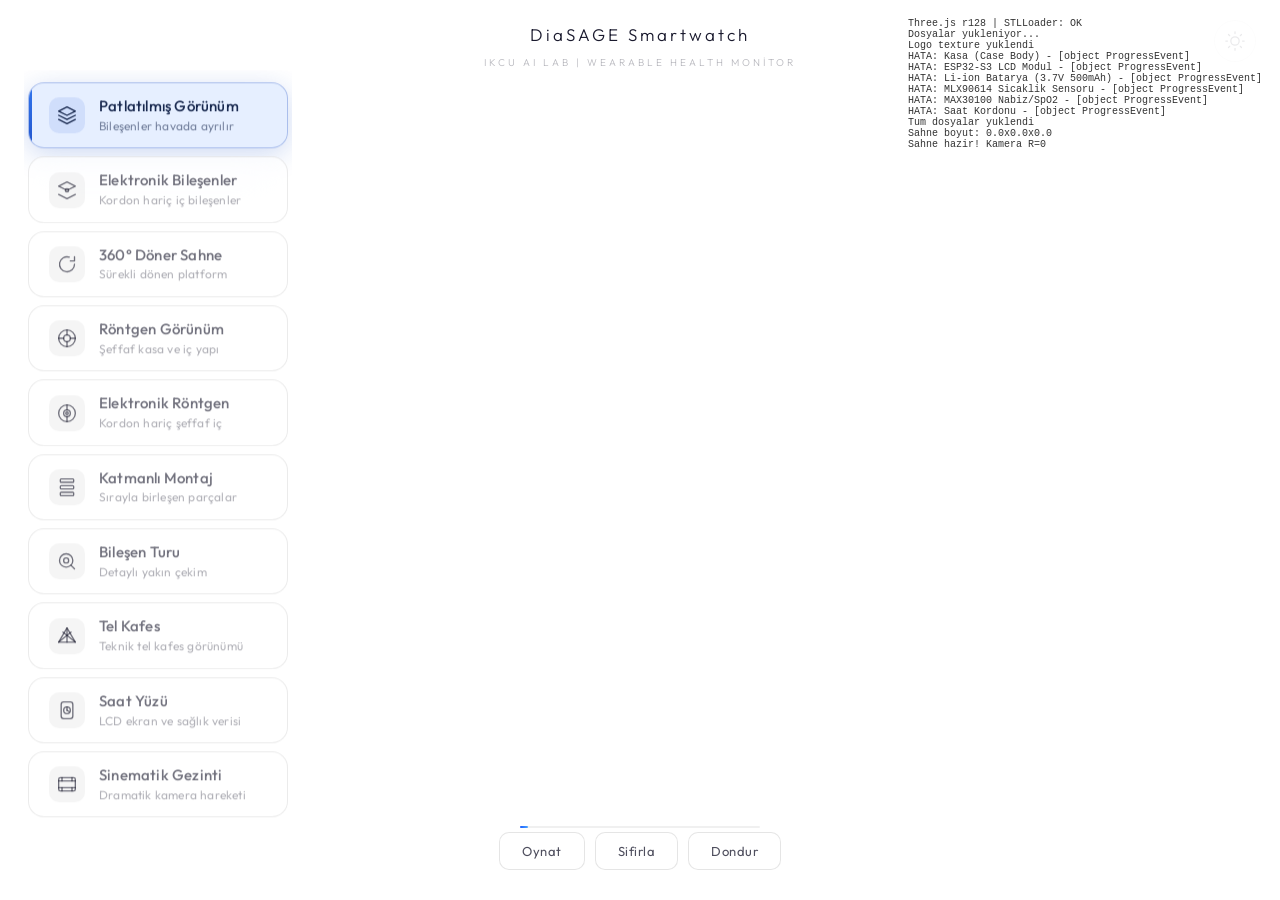
<file: smartwatch_exploded_animation.html>
<!DOCTYPE html>
<html lang="tr">
<head>
    <meta charset="UTF-8" />
    <title>DiaSAGE Smartwatch - Interactive Showcase</title>
    <link rel="preconnect" href="https://fonts.googleapis.com" />
    <link href="https://fonts.googleapis.com/css2?family=Outfit:wght@200;300;400;500;600&display=swap" rel="stylesheet" />
    <link rel="stylesheet" href="./styles/exploded.css" />
</head>
<body>
    <div id="loading">
        <div style="font-size:24px; font-weight:300; letter-spacing:4px;">DiaSAGE</div>
        <div style="font-size:11px; font-weight:300; letter-spacing:6px; color:rgba(255,255,255,0.3); margin-top:6px;">SMARTWATCH</div>
        <div style="font-size:9px; font-weight:300; letter-spacing:2px; color:rgba(255,255,255,0.15); margin-top:16px;">IKCU AI Lab | Wearable Health Monitor</div>
        <div id="loading-bar"><div id="loading-fill"></div></div>
        <div id="loading-text">Yukleniyor...</div>
    </div>
    <div id="info">DiaSAGE Smartwatch</div>
    <div id="label-container"></div>
    <div id="progress-bar"><div id="progress-fill"></div></div>
    <div id="debug"></div>

    <!-- Sidebar -->
    <div id="sidebar">
        <div class="mode-btn active" onclick="switchMode('exploded')" id="mode-exploded">
            <div class="mode-icon"><svg viewBox="0 0 24 24"><path d="M12 2L2 7l10 5 10-5-10-5z"/><path d="M2 17l10 5 10-5"/><path d="M2 12l10 5 10-5"/></svg></div>
            <div class="mode-label"><div class="mode-name">Patlatılmış Görünüm</div><div class="mode-desc">Bileşenler havada ayrılır</div></div>
        </div>
        <div class="mode-btn" onclick="switchMode('electronics')" id="mode-electronics">
            <div class="mode-icon"><svg viewBox="0 0 24 24"><path d="M12 2L2 7l10 5 10-5-10-5z"/><path d="M2 17l10 5 10-5"/><circle cx="12" cy="12" r="2"/></svg></div>
            <div class="mode-label"><div class="mode-name">Elektronik Bileşenler</div><div class="mode-desc">Kordon hariç iç bileşenler</div></div>
        </div>
        <div class="mode-btn" onclick="switchMode('turntable')" id="mode-turntable">
            <div class="mode-icon"><svg viewBox="0 0 24 24"><path d="M21 12a9 9 0 11-6.22-8.56"/><path d="M21 3v5h-5"/></svg></div>
            <div class="mode-label"><div class="mode-name">360° Döner Sahne</div><div class="mode-desc">Sürekli dönen platform</div></div>
        </div>
        <div class="mode-btn" onclick="switchMode('xray')" id="mode-xray">
            <div class="mode-icon"><svg viewBox="0 0 24 24"><circle cx="12" cy="12" r="10"/><circle cx="12" cy="12" r="4"/><line x1="12" y1="2" x2="12" y2="8"/><line x1="12" y1="16" x2="12" y2="22"/><line x1="2" y1="12" x2="8" y2="12"/><line x1="16" y1="12" x2="22" y2="12"/></svg></div>
            <div class="mode-label"><div class="mode-name">Röntgen Görünüm</div><div class="mode-desc">Şeffaf kasa ve iç yapı</div></div>
        </div>
        <div class="mode-btn" onclick="switchMode('xray-electronics')" id="mode-xray-electronics">
            <div class="mode-icon"><svg viewBox="0 0 24 24"><circle cx="12" cy="12" r="10"/><circle cx="12" cy="12" r="4"/><line x1="12" y1="2" x2="12" y2="8"/><line x1="12" y1="16" x2="12" y2="22"/><circle cx="12" cy="12" r="1.5"/></svg></div>
            <div class="mode-label"><div class="mode-name">Elektronik Röntgen</div><div class="mode-desc">Kordon hariç şeffaf iç</div></div>
        </div>
        <div class="mode-btn" onclick="switchMode('layered')" id="mode-layered">
            <div class="mode-icon"><svg viewBox="0 0 24 24"><rect x="4" y="2" width="16" height="4" rx="1"/><rect x="4" y="10" width="16" height="4" rx="1"/><rect x="4" y="18" width="16" height="4" rx="1"/></svg></div>
            <div class="mode-label"><div class="mode-name">Katmanlı Montaj</div><div class="mode-desc">Sırayla birleşen parçalar</div></div>
        </div>
        <div class="mode-btn" onclick="switchMode('focus')" id="mode-focus">
            <div class="mode-icon"><svg viewBox="0 0 24 24"><circle cx="11" cy="11" r="8"/><line x1="21" y1="21" x2="16.65" y2="16.65"/><circle cx="11" cy="11" r="3"/></svg></div>
            <div class="mode-label"><div class="mode-name">Bileşen Turu</div><div class="mode-desc">Detaylı yakın çekim</div></div>
        </div>
        <div class="mode-btn" onclick="switchMode('wireframe')" id="mode-wireframe">
            <div class="mode-icon"><svg viewBox="0 0 24 24"><path d="M12 2L2 19h20L12 2z"/><line x1="12" y1="2" x2="12" y2="19"/><line x1="2" y1="19" x2="17" y2="7"/><line x1="22" y1="19" x2="7" y2="7"/></svg></div>
            <div class="mode-label"><div class="mode-name">Tel Kafes</div><div class="mode-desc">Teknik tel kafes görünümü</div></div>
        </div>
        <div class="mode-btn" onclick="switchMode('watchface')" id="mode-watchface">
            <div class="mode-icon"><svg viewBox="0 0 24 24"><rect x="5" y="2" width="14" height="20" rx="3"/><circle cx="12" cy="12" r="4"/><line x1="12" y1="8" x2="12" y2="12"/><line x1="12" y1="12" x2="14.5" y2="13.5"/></svg></div>
            <div class="mode-label"><div class="mode-name">Saat Yüzü</div><div class="mode-desc">LCD ekran ve sağlık verisi</div></div>
        </div>
        <div class="mode-btn" onclick="switchMode('cinematic')" id="mode-cinematic">
            <div class="mode-icon"><svg viewBox="0 0 24 24"><rect x="2" y="4" width="20" height="16" rx="2"/><line x1="2" y1="8" x2="22" y2="8"/><line x1="2" y1="16" x2="22" y2="16"/><line x1="6" y1="4" x2="6" y2="8"/><line x1="18" y1="4" x2="18" y2="8"/><line x1="6" y1="16" x2="6" y2="20"/><line x1="18" y1="16" x2="18" y2="20"/></svg></div>
            <div class="mode-label"><div class="mode-name">Sinematik Gezinti</div><div class="mode-desc">Dramatik kamera hareketi</div></div>
        </div>
    </div>

    <!-- Component Info Card -->
    <div id="comp-info">
        <div id="comp-info-name"></div>
        <div id="comp-info-desc"></div>
        <div id="comp-info-specs"></div>
        <div id="comp-info-counter"></div>
    </div>

    <!-- Watch Face Overlay -->
    <div id="watch-face">
        <div class="wf-slides">
            <!-- Slide 0: Logo + Clock -->
            <div class="wf-slide wf-slide-logo active" data-slide="0">
                <img src="assets/images/resmi logo.png" alt="IKCU AI Lab">
                <div class="wf-time" id="wf-time">14:28</div>
                <div class="wf-date" id="wf-date">14 SUBAT 2026</div>
            </div>
            <!-- Slide 1: Heart Rate + ECG -->
            <div class="wf-slide heart" data-slide="1">
                <div class="wf-slide-icon"><svg viewBox="0 0 24 24"><path d="M12 21.35l-1.45-1.32C5.4 15.36 2 12.28 2 8.5 2 5.42 4.42 3 7.5 3c1.74 0 3.41.81 4.5 2.09C13.09 3.81 14.76 3 16.5 3 19.58 3 22 5.42 22 8.5c0 3.78-3.4 6.86-8.55 11.54L12 21.35z"/></svg></div>
                <div class="wf-slide-val" id="wf-bpm">74</div>
                <div class="wf-slide-unit">BPM</div>
                <svg class="wf-ecg" viewBox="0 0 280 32" preserveAspectRatio="none">
                    <polyline class="wf-ecg-line" id="wf-ecg-path" points=""/>
                </svg>
                <div class="wf-slide-label">Nabız</div>
            </div>
            <!-- Slide 2: Blood Pressure -->
            <div class="wf-slide bp" data-slide="2">
                <div class="wf-slide-icon"><svg viewBox="0 0 24 24"><path d="M12 2C12 2 4 10 4 14a8 8 0 0016 0c0-4-8-12-8-12z"/><line x1="12" y1="11" x2="12" y2="17"/><line x1="9" y1="14" x2="15" y2="14"/></svg></div>
                <div class="wf-slide-val" id="wf-bp">120/78</div>
                <div class="wf-slide-unit">mmHg</div>
                <div class="wf-slide-sub"><span id="wf-sys">SYS 120</span> &nbsp; <span id="wf-dia">DIA 78</span></div>
                <div class="wf-slide-label">Tansiyon</div>
            </div>
            <!-- Slide 3: Steps -->
            <div class="wf-slide steps" data-slide="3">
                <div class="wf-slide-icon"><svg viewBox="0 0 24 24"><path d="M13.5 5.5c1.1 0 2-.9 2-2s-.9-2-2-2-2 .9-2 2 .9 2 2 2zm-3.6 5l-1 5.5 4.1-1-.2 3.5 2.2.1.5-6.5-3.3.7.8-4.3-2.5-2.5L8 8l-3 3 1.5 1.5L8 11l1.9-.5z"/></svg></div>
                <div class="wf-slide-val" id="wf-steps">4,827</div>
                <div class="wf-slide-unit">adım</div>
                <div class="wf-slide-label">Adım Sayısı</div>
            </div>
            <!-- Slide 4: Temperature -->
            <div class="wf-slide temp" data-slide="4">
                <div class="wf-slide-icon"><svg viewBox="0 0 24 24"><path d="M14 14.76V3.5a2.5 2.5 0 00-5 0v11.26a4.5 4.5 0 105 0z"/></svg></div>
                <div class="wf-slide-val" id="wf-temp">36.5</div>
                <div class="wf-slide-unit">&deg;C</div>
                <div class="wf-slide-label">Vücut Sıcaklığı</div>
            </div>
        </div>
        <div class="wf-dots">
            <div class="wf-dot active" data-dot="0"></div>
            <div class="wf-dot" data-dot="1"></div>
            <div class="wf-dot" data-dot="2"></div>
            <div class="wf-dot" data-dot="3"></div>
            <div class="wf-dot" data-dot="4"></div>
        </div>
    </div>

    <!-- Theme Toggle -->
    <button id="theme-toggle" onclick="toggleTheme()" title="Acik/Koyu Tema">
        <svg id="theme-icon-sun" viewBox="0 0 24 24" style="display:none"><circle cx="12" cy="12" r="5"/><line x1="12" y1="1" x2="12" y2="3"/><line x1="12" y1="21" x2="12" y2="23"/><line x1="4.22" y1="4.22" x2="5.64" y2="5.64"/><line x1="18.36" y1="18.36" x2="19.78" y2="19.78"/><line x1="1" y1="12" x2="3" y2="12"/><line x1="21" y1="12" x2="23" y2="12"/><line x1="4.22" y1="19.78" x2="5.64" y2="18.36"/><line x1="18.36" y1="5.64" x2="19.78" y2="4.22"/></svg>
        <svg id="theme-icon-moon" viewBox="0 0 24 24"><path d="M21 12.79A9 9 0 1111.21 3 7 7 0 0021 12.79z"/></svg>
    </button>

    <!-- Lab Badge -->
    <div id="lab-badge">IKCU AI Lab | Wearable Health Monitor</div>

    <div id="controls">
        <button class="btn" onclick="playCurrentMode()">Oynat</button>
        <button class="btn" onclick="resetCurrentMode()">Sifirla</button>
        <button class="btn" onclick="toggleAutoRotate()">Dondur</button>
    </div>

    <script src="./assets/vendor/three.min.js"></script>
    <script src="./assets/vendor/STLLoader.js"></script>
    <script>
    var debugEl = document.getElementById('debug');
    function dbg(msg) { console.log(msg); debugEl.textContent += msg + '\n'; debugEl.scrollTop = debugEl.scrollHeight; }
    dbg('Three.js r' + THREE.REVISION + ' | STLLoader: ' + (THREE.STLLoader ? 'OK' : 'YOK'));

    // ==================== SCENE ====================
    var scene = new THREE.Scene();
    scene.background = new THREE.Color(0x08080c);
    var camera = new THREE.PerspectiveCamera(38, innerWidth / innerHeight, 0.1, 50000);
    camera.position.set(80, 60, 120);
    var renderer = new THREE.WebGLRenderer({ antialias: true });
    renderer.setSize(innerWidth, innerHeight);
    renderer.setPixelRatio(Math.min(devicePixelRatio, 2));
    renderer.shadowMap.enabled = true;
    renderer.shadowMap.type = THREE.PCFSoftShadowMap;
    renderer.toneMapping = THREE.ACESFilmicToneMapping;
    renderer.toneMappingExposure = 1.3;
    document.body.appendChild(renderer.domElement);

    // ==================== ENVIRONMENT MAP ====================
    var cubeRT = new THREE.WebGLCubeRenderTarget(256);
    var cubeCamera = new THREE.CubeCamera(1, 1000, cubeRT);
    (function() {
        var envScene = new THREE.Scene();
        var envGeo = new THREE.SphereGeometry(200, 32, 32);
        var envMat = new THREE.ShaderMaterial({
            side: THREE.BackSide, uniforms: {},
            vertexShader: 'varying vec3 vPos; void main(){ vPos=position; gl_Position=projectionMatrix*modelViewMatrix*vec4(position,1.0); }',
            fragmentShader: 'varying vec3 vPos; void main(){ float h=normalize(vPos).y*0.5+0.5; vec3 top=vec3(0.4,0.5,0.7); vec3 bot=vec3(0.05,0.05,0.08); vec3 mid=vec3(0.15,0.15,0.2); vec3 c=mix(bot,mid,smoothstep(0.0,0.3,h)); c=mix(c,top,smoothstep(0.3,0.8,h)); gl_FragColor=vec4(c,1.0); }'
        });
        envScene.add(new THREE.Mesh(envGeo, envMat));
        var spotGeo = new THREE.SphereGeometry(8, 8, 8);
        var spotMat = new THREE.MeshBasicMaterial({ color: 0xffffff });
        var s1 = new THREE.Mesh(spotGeo, spotMat); s1.position.set(80, 120, 60); envScene.add(s1);
        var s2 = new THREE.Mesh(spotGeo, spotMat); s2.position.set(-60, 80, -40); envScene.add(s2);
        cubeCamera.position.set(0, 0, 0);
        cubeCamera.update(renderer, envScene);
    })();
    scene.environment = cubeRT.texture;

    // ==================== LIGHTING ====================
    scene.add(new THREE.AmbientLight(0x556688, 0.7));
    var keyLight = new THREE.DirectionalLight(0xffffff, 1.2);
    keyLight.position.set(60, 100, 80); keyLight.castShadow = true;
    keyLight.shadow.mapSize.set(2048, 2048); scene.add(keyLight);
    var fillLight = new THREE.DirectionalLight(0x4488ff, 0.45);
    fillLight.position.set(-60, 40, -40); scene.add(fillLight);
    var rimLight = new THREE.DirectionalLight(0xff8855, 0.3);
    rimLight.position.set(0, -20, -80); scene.add(rimLight);
    var matEdge = new THREE.LineBasicMaterial({ color: 0x8899aa, transparent: true, opacity: 0.5 });

    // ==================== GROUND ====================
    var ground = new THREE.Mesh(
        new THREE.PlaneGeometry(2000, 2000),
        new THREE.MeshStandardMaterial({ color: 0x0c0c10, roughness: 0.9, metalness: 0.1 })
    );
    ground.rotation.x = -Math.PI / 2; ground.position.y = -80;
    ground.receiveShadow = true; scene.add(ground);

    // ==================== MATERIALS ====================
    var matCase = new THREE.MeshStandardMaterial({ color: 0x5a9ec8, roughness: 0.3, metalness: 0.4 });
    var matESP = new THREE.MeshStandardMaterial({ color: 0x0a1a45, roughness: 0.35, metalness: 0.3 });
    var matScreen = new THREE.MeshStandardMaterial({ color: 0x050505, roughness: 0.05, metalness: 0.15 });
    var matBattery = new THREE.MeshStandardMaterial({ color: 0x3a4a5a, roughness: 0.35, metalness: 0.55 });
    var matSensorMLX = new THREE.MeshStandardMaterial({ color: 0x0a1a45, roughness: 0.3, metalness: 0.6 });
    var matSensorMAX = new THREE.MeshStandardMaterial({ color: 0x1a8a2a, roughness: 0.35, metalness: 0.4 });
    var matBand = new THREE.MeshStandardMaterial({ color: 0x1a4a8a, roughness: 0.5, metalness: 0.05 });
    var allMats = [matCase, matESP, matBattery, matSensorMLX, matSensorMAX, matBand, matScreen];

    // ==================== LOGO PLANE FOR SCREEN ====================
    var logoPlane = null;
    (function() {
        var img = new Image();
        img.onload = function() {
            // Draw logo on black background canvas with boosted colors
            var cvs = document.createElement('canvas');
            cvs.width = 512;
            cvs.height = 640; // match screen aspect 32:40
            var ctx = cvs.getContext('2d');
            ctx.fillStyle = '#000000';
            ctx.fillRect(0, 0, 512, 640);
            // Boost for vivid LCD look
            ctx.filter = 'brightness(1.45) saturate(1.5)';
            // Center logo preserving aspect ratio
            var logoAR = img.width / img.height;
            var drawW = 440, drawH = drawW / logoAR;
            var dx = (512 - drawW) / 2, dy = (640 - drawH) / 2;
            ctx.drawImage(img, dx, dy, drawW, drawH);
            ctx.filter = 'none';

            var tex = new THREE.CanvasTexture(cvs);
            tex.encoding = THREE.sRGBEncoding;

            // Rounded rect shape matching screen: sw=32, sh=40, sr=5
            var sw = 32, sh = 40, sr = 5;
            var logoShape = new THREE.Shape();
            logoShape.moveTo(-sw/2 + sr, -sh/2);
            logoShape.lineTo(sw/2 - sr, -sh/2);
            logoShape.quadraticCurveTo(sw/2, -sh/2, sw/2, -sh/2 + sr);
            logoShape.lineTo(sw/2, sh/2 - sr);
            logoShape.quadraticCurveTo(sw/2, sh/2, sw/2 - sr, sh/2);
            logoShape.lineTo(-sw/2 + sr, sh/2);
            logoShape.quadraticCurveTo(-sw/2, sh/2, -sw/2, sh/2 - sr);
            logoShape.lineTo(-sw/2, -sh/2 + sr);
            logoShape.quadraticCurveTo(-sw/2, -sh/2, -sw/2 + sr, -sh/2);
            var logoGeo = new THREE.ShapeGeometry(logoShape);
            // Fix UVs: remap from shape coords to 0-1
            var uvAttr = logoGeo.attributes.uv;
            for (var i = 0; i < uvAttr.count; i++) {
                uvAttr.setX(i, (uvAttr.getX(i) + sw/2) / sw);
                uvAttr.setY(i, (uvAttr.getY(i) + sh/2) / sh);
            }
            uvAttr.needsUpdate = true;

            var logoMat = new THREE.MeshBasicMaterial({
                map: tex,
                toneMapped: false
            });
            logoPlane = new THREE.Mesh(logoGeo, logoMat);
            logoPlane.position.set(0, 0, 5.6);
            logoPlane.visible = false;
            if (components[1]) {
                components[1].mesh.add(logoPlane);
            }
            dbg('Logo texture yuklendi');
        };
        img.src = 'assets/images/resmi logo.png';
    })();

    // ==================== COMPONENT INFO ====================
    var componentInfo = [
        { name: 'Kasa (Case Body)', desc: 'IKCU AI Lab tarafindan tasarlanan ozel 3D baski kasa. Tum sensör ve elektronik bilesenleri barindiran ergonomik tasarim.', specs: '40.9 x 57.7 x 18.3 mm | PLA/Resin' },
        { name: 'ESP32-S3 LCD Modul', desc: '1.69" kapasitif dokunmatik LCD ekran. Kalp atisi, SpO2, sicaklik ve adim sayisi verilerini anlik olarak goruntüler. WiFi/BLE ile mobil uygulama baglantisi.', specs: '33.1 x 41.1 x 10.7 mm | 240x280 px' },
        { name: 'Li-ion Batarya', desc: '3.7V 500mAh sarj edilebilir pil. Surekli sensor okumasi ile ~2 gun pil omru. Type-C hizli sarj destegi.', specs: '24.4 x 6.1 x 35.8 mm | 3.7V 500mAh' },
        { name: 'MLX90614 Sicaklik Sensoru', desc: 'Temassiz kizilotesi sicaklik sensoru. Bilek damarindan anlik vucut sicakligi olcumu, diyabet takibinde kritik parametre.', specs: '13 x 17 x 7.5 mm | I2C | +/-0.5C' },
        { name: 'MAX30100 Nabiz/SpO2', desc: 'Fotopletismografi tabanli nabiz ve kan oksijen doygunlugu sensoru. Kalp ritmi analizi ve SpO2 takibi saglar.', specs: '14 x 18 x 4.5 mm | I2C | PPG' },
        { name: 'Silikon Kordon', desc: 'Medikal sinif hipoalerjenik silikon kordon. Uzun sureli kullanim icin tasarlanmis, su gecirmez.', specs: 'Bilek cevresi: 150-220 mm' }
    ];

    // ==================== WATCH GROUP ====================
    var watchGroup = new THREE.Group();
    scene.add(watchGroup);
    var components = [];
    var loadedCount = 0;
    var totalFiles = 6;

    // STL assets are served from the dedicated `assets` branch via
    // raw.githubusercontent.com (permissive CORS). The GitHub Releases URL
    // was abandoned because release-assets.githubusercontent.com does not
    // return CORS headers, blocking browser XHR / STLLoader fetches.
    var RELEASE_BASE = 'https://raw.githubusercontent.com/gozdehavinfidan/DiaSage-web/assets/';

    var stlFiles = [
        { path: RELEASE_BASE + 'case_body.stl', name: 'Kasa (Case Body)', material: matCase,
          assembledPos: [0, 0, 0], assembledRot: [0, 0, 0], explodeDir: [0, 0, 35] },
        { path: RELEASE_BASE + 'esp_board.stl', name: 'ESP32-S3 LCD Modul', material: matESP,
          assembledPos: [-1, 0, 4], assembledRot: [0, 0, 0], explodeDir: [50, 18, 15] },
        { path: RELEASE_BASE + 'battery.stl', name: 'Li-ion Batarya (3.7V 500mAh)', material: matBattery,
          assembledPos: [0, 8, -4], assembledRot: [-Math.PI/2, -Math.PI/2, 0], explodeDir: [-50, 15, -10] },
        { path: RELEASE_BASE + 'sensor_mlx.stl', name: 'MLX90614 Sicaklik Sensoru', material: matSensorMLX,
          assembledPos: [8, -12, -5.4], assembledRot: [Math.PI, 0, 0], explodeDir: [40, -35, -30] },
        { path: RELEASE_BASE + 'sensor_max30100.stl', name: 'MAX30100 Nabiz/SpO2', material: matSensorMAX,
          assembledPos: [-7, -12, -5], assembledRot: [Math.PI, 0, 0], explodeDir: [-40, -35, -30] },
        { path: RELEASE_BASE + 'bands_only_rotated_90degX.stl', name: 'Saat Kordonu', material: matBand,
          assembledPos: [-1, 1, -31], assembledRot: [0, 0, Math.PI], explodeDir: [-1, 1, -31], scale: [0.85, 1.5, 1] }
    ];

    var stlLoader = new THREE.STLLoader();

    function fileLoaded(geometry, idx) {
        geometry.computeBoundingBox();
        var size = new THREE.Vector3();
        geometry.boundingBox.getSize(size);
        geometry.center();
        if (stlFiles[idx].scale) {
            var sc = stlFiles[idx].scale;
            if (Array.isArray(sc)) { geometry.scale(sc[0], sc[1], sc[2]); size.set(size.x*sc[0], size.y*sc[1], size.z*sc[2]); }
            else { geometry.scale(sc, sc, sc); size.multiplyScalar(sc); }
        }
        var mesh = new THREE.Mesh(geometry, stlFiles[idx].material);
        mesh.castShadow = true; mesh.receiveShadow = true;
        var triCount = (geometry.attributes.position.count / 3) | 0;
        dbg('OK: ' + stlFiles[idx].name + ' [' + size.x.toFixed(1) + 'x' + size.y.toFixed(1) + 'x' + size.z.toFixed(1) + '] ' + triCount + ' tri');
        var edgeGeo = new THREE.EdgesGeometry(geometry, 5);
        var edgeLines = new THREE.LineSegments(edgeGeo, matEdge);
        mesh.add(edgeLines);
        stlFiles[idx].material.envMap = cubeRT.texture;
        stlFiles[idx].material.envMapIntensity = 0.6;
        stlFiles[idx].material.needsUpdate = true;
        var fi = stlFiles[idx];
        components[idx] = {
            mesh: mesh, name: fi.name, size: size,
            assembled: { pos: new THREE.Vector3(fi.assembledPos[0], fi.assembledPos[1], fi.assembledPos[2]),
                         rot: new THREE.Euler(fi.assembledRot[0], fi.assembledRot[1], fi.assembledRot[2]) },
            exploded: { pos: new THREE.Vector3(fi.explodeDir[0], fi.explodeDir[1], fi.explodeDir[2]),
                        rot: new THREE.Euler(fi.explodeDir[1]*0.01, fi.explodeDir[0]*0.01, 0) }
        };
        if (idx === 1) {
            var sw = 32, sh = 40, sr = 5;
            var screenShape = new THREE.Shape();
            screenShape.moveTo(-sw/2 + sr, -sh/2);
            screenShape.lineTo(sw/2 - sr, -sh/2);
            screenShape.quadraticCurveTo(sw/2, -sh/2, sw/2, -sh/2 + sr);
            screenShape.lineTo(sw/2, sh/2 - sr);
            screenShape.quadraticCurveTo(sw/2, sh/2, sw/2 - sr, sh/2);
            screenShape.lineTo(-sw/2 + sr, sh/2);
            screenShape.quadraticCurveTo(-sw/2, sh/2, -sw/2, sh/2 - sr);
            screenShape.lineTo(-sw/2, -sh/2 + sr);
            screenShape.quadraticCurveTo(-sw/2, -sh/2, -sw/2 + sr, -sh/2);
            var screenGeo = new THREE.ShapeGeometry(screenShape);
            var screenPlane = new THREE.Mesh(screenGeo, matScreen);
            screenPlane.position.z = 5.5;
            mesh.add(screenPlane);
        }
        watchGroup.add(mesh);
        checkDone();
    }

    function fileError(idx, err) { dbg('HATA: ' + stlFiles[idx].name + ' - ' + err); checkDone(); }

    function checkDone() {
        loadedCount++;
        document.getElementById('loading-fill').style.width = ((loadedCount/totalFiles)*100) + '%';
        document.getElementById('loading-text').textContent = loadedCount + '/' + totalFiles + ' yuklendi';
        if (loadedCount >= totalFiles) {
            dbg('Tum dosyalar yuklendi');
            setTimeout(function() { finalizeScene(); document.getElementById('loading').style.display = 'none'; setTimeout(function(){ playCurrentMode(); }, 600); }, 500);
        }
    }

    dbg('Dosyalar yukleniyor...');
    for (var i = 0; i < stlFiles.length; i++) {
        (function(idx) {
            stlLoader.load(stlFiles[idx].path, function(g) { fileLoaded(g, idx); }, undefined, function(e) { fileError(idx, e); });
        })(i);
    }

    // ==================== FINALIZE ====================
    var modelMaxDim = 120;
    function finalizeScene() {
        for (var i = 0; i < components.length; i++) {
            if (!components[i]) continue;
            components[i].mesh.position.copy(components[i].assembled.pos);
            if (components[i].assembled.rot) components[i].mesh.rotation.copy(components[i].assembled.rot);
        }
        var box = new THREE.Box3();
        for (var i = 0; i < components.length; i++) { if (components[i]) box.expandByObject(components[i].mesh); }
        var size = new THREE.Vector3(); box.getSize(size);
        modelMaxDim = Math.max(size.x, size.y, size.z);
        dbg('Sahne boyut: ' + size.x.toFixed(1) + 'x' + size.y.toFixed(1) + 'x' + size.z.toFixed(1));
        camR = modelMaxDim * 2;
        camera.position.set(camR * 0.5, camR * 0.4, camR * 0.7);
        camera.lookAt(0, 0, 0);
        camera.near = 0.1; camera.far = modelMaxDim * 50;
        camera.updateProjectionMatrix();
        keyLight.position.set(modelMaxDim, modelMaxDim * 1.5, modelMaxDim * 0.8);
        fillLight.position.set(-modelMaxDim * 0.8, modelMaxDim * 0.4, -modelMaxDim * 0.5);
        ground.position.y = -modelMaxDim * 0.7;
        // Attach logo plane to case body mesh
        if (logoPlane && components[1]) {
            components[1].mesh.add(logoPlane);
        }
        dbg('Sahne hazir! Kamera R=' + camR.toFixed(0));
        setTimeout(function() { debugEl.style.opacity = '0.2'; }, 6000);
        // Apply default light mode
        if (isLightMode) {
            document.body.classList.add('light-mode');
            document.getElementById('theme-icon-sun').style.display = 'block';
            document.getElementById('theme-icon-moon').style.display = 'none';
            scene.background.setHex(0xffffff);
            ground.visible = false;
        }
    }

    // ==================== ANIMATION HELPERS ====================
    function easeBack(t) { var c=2.2; return 1+(c+1)*Math.pow(t-1,3)+c*Math.pow(t-1,2); }
    function easeQ(t) { return t<0.5?8*t*t*t*t:1-Math.pow(-2*t+2,4)/2; }
    function lerpV(a,b,t) { return new THREE.Vector3(a.x+(b.x-a.x)*t, a.y+(b.y-a.y)*t, a.z+(b.z-a.z)*t); }
    function lerpE(a,b,t) { return new THREE.Euler(a.x+(b.x-a.x)*t, a.y+(b.y-a.y)*t, a.z+(b.z-a.z)*t); }
    function lerpF(a,b,t) { return a+(b-a)*t; }

    function syncBands() {
        if(components[0] && components[5]) {
            var caseDelta = new THREE.Vector3().subVectors(components[0].mesh.position, components[0].assembled.pos);
            components[5].mesh.position.copy(components[5].assembled.pos).add(caseDelta);
            components[5].mesh.rotation.copy(components[5].assembled.rot);
        }
    }

    function resetMaterials() {
        for (var i = 0; i < allMats.length; i++) {
            allMats[i].opacity = 1;
            allMats[i].transparent = false;
            allMats[i].depthWrite = true;
            allMats[i].wireframe = false;
            if (allMats[i].emissive) allMats[i].emissive.setHex(0x000000);
            allMats[i].emissiveIntensity = 1;
            allMats[i].needsUpdate = true;
        }
        // Hide logo plane when switching modes
        if (logoPlane) logoPlane.visible = false;
        // Restore ground and shadows (respect light mode)
        ground.visible = !isLightMode;
        renderer.shadowMap.enabled = !isLightMode;
        matEdge.opacity = 0.35; matEdge.needsUpdate = true;
    }

    function setAssembled() {
        watchGroup.scale.set(1,1,1);
        for (var i = 0; i < components.length; i++) {
            if (!components[i]) continue;
            components[i].mesh.visible = true;
            components[i].mesh.position.copy(components[i].assembled.pos);
            components[i].mesh.rotation.copy(components[i].assembled.rot);
        }
    }

    // ==================== MODE SYSTEM ====================
    var activeMode = 'exploded';
    var modeState = { phase: 'idle', startTime: 0, data: {} };
    var autoRotate = true;
    var clock = new THREE.Clock();

    // Exploded animation config
    var durations = { scale_up: 2.5, hold1: 1.5, explode: 4.5, hold_ex: 3.5, assemble: 4.5, hold2: 2.0 };
    var phaseNames = ['scale_up','hold1','explode','hold_ex','assemble','hold2'];
    var totalDur = 0; for (var k in durations) totalDur += durations[k];

    function getPhase(el) {
        var c=0;
        for (var i=0;i<phaseNames.length;i++) { c+=durations[phaseNames[i]]; if(el<c) { var s=c-durations[phaseNames[i]]; return {phase:phaseNames[i],t:(el-s)/durations[phaseNames[i]]}; } }
        return {phase:'done',t:1};
    }

    // Layer-by-layer config
    var layerOrder = [5, 0, 3, 4, 2, 1];
    var layerStepDur = 2.2;

    // Focus tour config
    var focusOrder = [0, 1, 2, 3, 4, 5];
    var focusStepDur = 5;
    var focusCamTargets = [
        { ry: 0.5, rx: 0.3, dist: 180 },
        { ry: 0.0, rx: 0.1, dist: 110 },
        { ry: 0.8, rx: 0.15, dist: 120 },
        { ry: -0.4, rx: -0.25, dist: 100 },
        { ry: 0.4, rx: -0.25, dist: 100 },
        { ry: 0.7, rx: 0.35, dist: 200 }
    ];

    // ==================== MODE SWITCH ====================
    window.switchMode = function(mode) {
        modeState.phase = 'idle';
        modeState.data = {};
        resetMaterials();
        setAssembled();
        document.querySelectorAll('.comp-label').forEach(function(l){ l.remove(); });
        document.getElementById('comp-info').classList.remove('visible');
        document.getElementById('watch-face').classList.remove('visible');
        wfCurrentSlide = -1;
        setWfSlide(0);
        document.getElementById('progress-fill').style.width = '0%';
        document.getElementById('info').textContent = 'DiaSAGE Smartwatch';

        document.querySelectorAll('.mode-btn').forEach(function(b){ b.classList.remove('active'); });
        document.getElementById('mode-' + mode).classList.add('active');
        activeMode = mode;

        // Auto-start all modes
        modeState.startTime = clock.getElapsedTime();
        modeState.phase = 'playing';

        if (mode === 'exploded') {
            watchGroup.scale.set(0.01, 0.01, 0.01);
            for (var i=0;i<components.length;i++) {
                if(!components[i]) continue;
                components[i].mesh.position.copy(components[i].assembled.pos);
                components[i].mesh.rotation.copy(components[i].assembled.rot);
            }
        }
        else if (mode === 'electronics') {
            if (components[5]) components[5].mesh.visible = false;
            watchGroup.scale.set(0.01, 0.01, 0.01);
            for (var i=0;i<components.length;i++) {
                if(!components[i]) continue;
                if (i === 5) continue;
                components[i].mesh.position.copy(components[i].assembled.pos);
                components[i].mesh.rotation.copy(components[i].assembled.rot);
            }
        }
        else if (mode === 'turntable') {
            modeState.data.baseRotY = rotY;
        }
        else if (mode === 'xray') {
            modeState.data.labelsShown = false;
        }
        else if (mode === 'xray-electronics') {
            modeState.data.labelsShown = false;
            if (components[5]) components[5].mesh.visible = false;
        }
        else if (mode === 'layered') {
            modeState.data.labelsShown = false;
            for (var i=0;i<components.length;i++) { if(components[i]) components[i].mesh.visible = false; }
        }
        else if (mode === 'focus') {
            // focus starts with assembled view
        }
        else if (mode === 'watchface') {
            modeState.data.baseRotY = rotY;
        }
        else if (mode === 'wireframe') {
            for (var i = 0; i < allMats.length; i++) { allMats[i].wireframe = true; allMats[i].needsUpdate = true; }
            matEdge.opacity = 0.6; matEdge.needsUpdate = true;
        }
        else if (mode === 'cinematic') {
            modeState.data.baseRotY = rotY;
        }
    };

    window.playCurrentMode = function() {
        modeState.startTime = clock.getElapsedTime();
        modeState.data = {};
        resetMaterials();

        if (activeMode === 'exploded') {
            modeState.phase = 'playing';
            watchGroup.scale.set(0.01, 0.01, 0.01);
            for (var i=0;i<components.length;i++) {
                if(!components[i]) continue;
                components[i].mesh.visible = true;
                components[i].mesh.position.copy(components[i].assembled.pos);
                components[i].mesh.rotation.copy(components[i].assembled.rot);
            }
            document.querySelectorAll('.comp-label').forEach(function(l){l.remove();});
        }
        else if (activeMode === 'electronics') {
            modeState.phase = 'playing';
            watchGroup.scale.set(0.01, 0.01, 0.01);
            for (var i=0;i<components.length;i++) {
                if(!components[i]) continue;
                if (i === 5) { components[i].mesh.visible = false; continue; }
                components[i].mesh.visible = true;
                components[i].mesh.position.copy(components[i].assembled.pos);
                components[i].mesh.rotation.copy(components[i].assembled.rot);
            }
            document.querySelectorAll('.comp-label').forEach(function(l){l.remove();});
        }
        else if (activeMode === 'turntable') {
            modeState.phase = 'playing';
            modeState.data.baseRotY = rotY;
            setAssembled();
        }
        else if (activeMode === 'xray') {
            modeState.phase = 'playing';
            modeState.data.labelsShown = false;
            setAssembled();
        }
        else if (activeMode === 'xray-electronics') {
            modeState.phase = 'playing';
            modeState.data.labelsShown = false;
            setAssembled();
            if (components[5]) components[5].mesh.visible = false;
        }
        else if (activeMode === 'layered') {
            modeState.phase = 'playing';
            for (var i=0;i<components.length;i++) { if(components[i]) components[i].mesh.visible = false; }
            document.querySelectorAll('.comp-label').forEach(function(l){l.remove();});
        }
        else if (activeMode === 'focus') {
            modeState.phase = 'playing';
            setAssembled();
        }
        else if (activeMode === 'watchface') {
            modeState.phase = 'playing';
            modeState.data.baseRotY = rotY;
            setAssembled();
        }
        else if (activeMode === 'wireframe') {
            modeState.phase = 'playing';
            setAssembled();
            for (var i = 0; i < allMats.length; i++) { allMats[i].wireframe = true; allMats[i].needsUpdate = true; }
        }
        else if (activeMode === 'cinematic') {
            modeState.phase = 'playing';
            modeState.data.baseRotY = rotY;
            setAssembled();
        }
    };

    window.resetCurrentMode = function() {
        modeState.phase = 'idle';
        modeState.data = {};
        resetMaterials();
        setAssembled();
        document.querySelectorAll('.comp-label').forEach(function(l){l.remove();});
        document.getElementById('comp-info').classList.remove('visible');
        document.getElementById('watch-face').classList.remove('visible');
        wfCurrentSlide = -1;
        setWfSlide(0);
        document.getElementById('progress-fill').style.width = '0%';
        document.getElementById('info').textContent = 'DiaSAGE Smartwatch';
    };

    window.toggleAutoRotate = function() { autoRotate = !autoRotate; };

    // ==================== THEME TOGGLE ====================
    var isLightMode = true;
    window.toggleTheme = function() {
        isLightMode = !isLightMode;
        document.body.classList.toggle('light-mode', isLightMode);
        document.getElementById('theme-icon-sun').style.display = isLightMode ? 'block' : 'none';
        document.getElementById('theme-icon-moon').style.display = isLightMode ? 'none' : 'block';
        if (isLightMode) {
            scene.background.setHex(0xffffff);
            ground.visible = false;
        } else {
            scene.background.setHex(0x08080c);
            ground.visible = true;
            ground.material.color.setHex(0x0c0c10);
            ground.material.needsUpdate = true;
        }
    };

    // ==================== LABELS ====================
    function makeLabels() {
        var ct = document.getElementById('label-container');
        if (ct.children.length > 0) return;
        for (var i=0;i<components.length;i++) {
            if(!components[i]) continue;
            var el = document.createElement('div');
            el.className='comp-label'; el.textContent=components[i].name; el.id='lbl-'+i;
            ct.appendChild(el);
        }
    }
    function showLabels(show) {
        for (var i=0;i<components.length;i++) {
            if(!components[i]) continue;
            var el = document.getElementById('lbl-'+i);
            if(!el) continue;
            if(!show){el.style.opacity='0';continue;}
            var wp = new THREE.Vector3(); components[i].mesh.getWorldPosition(wp);
            var sp = wp.project(camera.clone());
            if(sp.z<1){
                el.style.left=((sp.x*0.5+0.5)*innerWidth)+'px';
                el.style.top=((-sp.y*0.5+0.5)*innerHeight)+'px';
                el.style.transform='translate(-50%,-130%)';
                el.style.opacity = components[i].mesh.visible ? '1' : '0';
            } else el.style.opacity='0';
        }
    }

    // ==================== EXPLODED ANIMATION ====================
    function animateExploded(elapsed) {
        var ae = elapsed - modeState.startTime;
        document.getElementById('progress-fill').style.width = (Math.min(ae/totalDur,1)*100)+'%';
        var p = getPhase(ae);
        var info = document.getElementById('info');
        var n = components.length;

        if (p.phase==='scale_up') {
            var s = easeBack(Math.min(p.t,1));
            watchGroup.scale.set(s,s,s);
            for(var i=0;i<n;i++){if(components[i]){components[i].mesh.position.copy(components[i].assembled.pos);components[i].mesh.rotation.copy(components[i].assembled.rot);}}
            info.textContent='DiaSAGE Smartwatch';
        }
        else if (p.phase==='hold1') {
            watchGroup.scale.set(1,1,1);
            info.textContent='DiaSAGE Smartwatch';
        }
        else if (p.phase==='explode') {
            watchGroup.scale.set(1,1,1);
            var lcdIdx = 1;
            var lcdMidPos = new THREE.Vector3(-1, 0, 20);
            for(var i=0;i<n;i++){
                if(!components[i]) continue;
                if(i === lcdIdx) {
                    if(p.t <= 0.25) {
                        var ft = easeQ(p.t / 0.25);
                        components[i].mesh.position.copy(lerpV(components[i].assembled.pos, lcdMidPos, ft));
                        components[i].mesh.rotation.copy(components[i].assembled.rot);
                    } else {
                        var ft = easeQ(Math.min(1, (p.t - 0.25) / 0.35));
                        components[i].mesh.position.copy(lerpV(lcdMidPos, components[i].exploded.pos, ft));
                        components[i].mesh.rotation.copy(lerpE(components[i].assembled.rot, components[i].exploded.rot, ft));
                    }
                } else {
                    var compStart = 0.35;
                    var at = Math.max(0, Math.min(1, (p.t - compStart - i*0.04) / (1.0 - compStart - i*0.04)));
                    var et = easeQ(at);
                    components[i].mesh.position.copy(lerpV(components[i].assembled.pos, components[i].exploded.pos, et));
                    components[i].mesh.rotation.copy(lerpE(components[i].assembled.rot, components[i].exploded.rot, et));
                }
            }
            info.textContent = p.t < 0.3 ? 'LCD Ekran Ayriliyor...' : 'Komponentler Ayrisiyor...';
        }
        else if (p.phase==='hold_ex') {
            for(var i=0;i<n;i++){if(components[i]){components[i].mesh.position.copy(components[i].exploded.pos);components[i].mesh.rotation.copy(components[i].exploded.rot);}}
            info.textContent='Dahili Komponentler';
        }
        else if (p.phase==='assemble') {
            var lcdIdx = 1;
            var lcdMidPos = new THREE.Vector3(-1, 0, 20);
            for(var i=0;i<n;i++){
                if(!components[i]) continue;
                if(i === lcdIdx) {
                    if(p.t < 0.4) {
                        components[i].mesh.position.copy(components[i].exploded.pos);
                        components[i].mesh.rotation.copy(components[i].exploded.rot);
                    } else if(p.t <= 0.7) {
                        var ft = easeQ((p.t - 0.4) / 0.3);
                        components[i].mesh.position.copy(lerpV(components[i].exploded.pos, lcdMidPos, ft));
                        components[i].mesh.rotation.copy(lerpE(components[i].exploded.rot, components[i].assembled.rot, ft));
                    } else {
                        var ft = easeQ((p.t - 0.7) / 0.3);
                        components[i].mesh.position.copy(lerpV(lcdMidPos, components[i].assembled.pos, ft));
                        components[i].mesh.rotation.copy(components[i].assembled.rot);
                    }
                } else {
                    var delay = (n-1-i) * 0.04;
                    var at = Math.max(0, Math.min(1, (p.t - delay) / (0.55 - delay)));
                    var et = easeQ(at);
                    components[i].mesh.position.copy(lerpV(components[i].exploded.pos, components[i].assembled.pos, et));
                    components[i].mesh.rotation.copy(lerpE(components[i].exploded.rot, components[i].assembled.rot, et));
                }
            }
            info.textContent = p.t < 0.7 ? 'Montaj...' : 'LCD Ekran Yerlesiyor...';
        }
        else if (p.phase==='hold2') {
            for(var i=0;i<n;i++){if(components[i]){components[i].mesh.position.copy(components[i].assembled.pos);components[i].mesh.rotation.copy(components[i].assembled.rot);}}
            info.textContent='DiaSAGE Smartwatch';
        }
        else if (p.phase==='done') {
            modeState.phase='idle';
            document.querySelectorAll('.comp-label').forEach(function(l){l.remove();});
        }

        // Band sync
        syncBands();
    }

    // ==================== ELECTRONICS EXPLODED ANIMATION ====================
    // Neat side-by-side positions for electronics mode (no rotation, all upright)
    // Layered Z-axis positions: components spread forward, X/Y stays as assembled
    var elecLcdForward = new THREE.Vector3(-1, 0, 55);    // LCD once buraya cikar
    var elecNeatPos = [
        new THREE.Vector3( 0,   0,    0),    // [0] Kasa - yerinde kalir
        new THREE.Vector3(50,   0,    4),    // [1] LCD - sonra kasanin yanina gider
        new THREE.Vector3( 0,   8,  -40),    // [2] Batarya - arkaya cikar
        new THREE.Vector3( 8, -12,  -70),    // [3] MLX90614 - daha arkaya
        new THREE.Vector3(-7, -12,  -70)     // [4] MAX30100 - daha arkaya
    ];
    // Keep assembled rotations so components look correct in layered view
    var elecNeatRots = [
        new THREE.Euler(0, 0, 0),                          // [0] Kasa
        new THREE.Euler(0.2, 0.45, 0),                        // [1] LCD (hafif egimli - arka mavi kisim gorunsun)
        new THREE.Euler(-Math.PI/2, -Math.PI/2, 0),        // [2] Batarya (assembled rot)
        new THREE.Euler(Math.PI, 0, 0),                    // [3] MLX (assembled rot)
        new THREE.Euler(Math.PI, 0, 0)                     // [4] MAX (assembled rot)
    ];

    function animateElectronics(elapsed) {
        var ae = elapsed - modeState.startTime;
        document.getElementById('progress-fill').style.width = (Math.min(ae/totalDur,1)*100)+'%';
        var p = getPhase(ae);
        var info = document.getElementById('info');

        // Always hide band
        if (components[5]) components[5].mesh.visible = false;

        if (p.phase==='scale_up') {
            var s = easeBack(Math.min(p.t,1));
            watchGroup.scale.set(s,s,s);
            for(var i=0;i<5;i++){
                if(!components[i]) continue;
                components[i].mesh.position.copy(components[i].assembled.pos);
                components[i].mesh.rotation.copy(components[i].assembled.rot);
            }
            info.textContent='Elektronik Komponentler';
        }
        else if (p.phase==='hold1') {
            watchGroup.scale.set(1,1,1);
            info.textContent='Elektronik Komponentler';
        }
        else if (p.phase==='explode') {
            // LCD forward (0-0.15), LCD waits forward (0.15-0.55), LCD slides to side (0.55-0.7), sensors+battery out (0.7-0.95)
            watchGroup.scale.set(1,1,1);
            for(var i=0;i<5;i++){
                if(!components[i]) continue;
                if (i === 1) {
                    // LCD: 3 stages - forward, wait, then slide to side
                    if (p.t < 0.15) {
                        var et = easeQ(p.t / 0.15);
                        components[1].mesh.position.copy(lerpV(components[1].assembled.pos, elecLcdForward, et));
                        components[1].mesh.rotation.copy(components[1].assembled.rot);
                    } else if (p.t < 0.55) {
                        // LCD waits forward
                        components[1].mesh.position.copy(elecLcdForward);
                        components[1].mesh.rotation.copy(components[1].assembled.rot);
                    } else {
                        var et = easeQ(Math.min(1, (p.t - 0.55) / 0.15));
                        components[1].mesh.position.copy(lerpV(elecLcdForward, elecNeatPos[1], et));
                        components[1].mesh.rotation.copy(lerpE(components[1].assembled.rot, elecNeatRots[1], et));
                    }
                } else if (i === 2 || i === 3 || i === 4) {
                    // Sensors + Battery: after LCD moves to side
                    var et = easeQ(Math.max(0, Math.min(1, (p.t - 0.7) / 0.25)));
                    components[i].mesh.position.copy(lerpV(components[i].assembled.pos, elecNeatPos[i], et));
                    components[i].mesh.rotation.copy(components[i].assembled.rot);
                } else {
                    // Case: stays in place
                    components[i].mesh.position.copy(components[i].assembled.pos);
                    components[i].mesh.rotation.copy(components[i].assembled.rot);
                }
            }
            if (p.t < 0.15) info.textContent = 'LCD Ekran Ayriliyor...';
            else if (p.t < 0.55) info.textContent = 'Dahili Sensor Yerlesimi';
            else if (p.t < 0.7) info.textContent = 'LCD Ekran Kenara Kayiyor...';
            else info.textContent = 'Sensorler ve Batarya Ayrisiyor...';
        }
        else if (p.phase==='hold_ex') {
            for(var i=0;i<5;i++){
                if(!components[i]) continue;
                components[i].mesh.position.copy(elecNeatPos[i]);
                if (i === 0) components[i].mesh.rotation.copy(components[i].assembled.rot);
                else if (i === 2 || i === 3 || i === 4) components[i].mesh.rotation.copy(components[i].assembled.rot);
                else components[i].mesh.rotation.copy(elecNeatRots[i]);
            }
            info.textContent='Elektronik Komponentler';
        }
        else if (p.phase==='assemble') {
            // Reverse: sensors+battery back first, LCD from side to forward, then LCD into case
            for(var i=0;i<5;i++){
                if(!components[i]) continue;
                if (i === 1) {
                    // LCD: side → forward → assembled
                    if (p.t < 0.3) {
                        // Sensors going back, LCD stays at side
                        components[1].mesh.position.copy(elecNeatPos[1]);
                        components[1].mesh.rotation.copy(elecNeatRots[1]);
                    } else if (p.t < 0.5) {
                        // LCD slides from side to forward position
                        var et = easeQ((p.t - 0.3) / 0.2);
                        components[1].mesh.position.copy(lerpV(elecNeatPos[1], elecLcdForward, et));
                        components[1].mesh.rotation.copy(lerpE(elecNeatRots[1], components[1].assembled.rot, et));
                    } else {
                        // LCD from forward into assembled
                        var et = easeQ((p.t - 0.5) / 0.25);
                        components[1].mesh.position.copy(lerpV(elecLcdForward, components[1].assembled.pos, et));
                        components[1].mesh.rotation.copy(components[1].assembled.rot);
                    }
                } else if (i === 2 || i === 3 || i === 4) {
                    // Sensors + Battery: back first (t: 0 - 0.3)
                    var et = easeQ(Math.max(0, Math.min(1, p.t / 0.3)));
                    components[i].mesh.position.copy(lerpV(elecNeatPos[i], components[i].assembled.pos, et));
                    components[i].mesh.rotation.copy(components[i].assembled.rot);
                } else {
                    // Case: stays
                    components[i].mesh.position.copy(components[i].assembled.pos);
                    components[i].mesh.rotation.copy(components[i].assembled.rot);
                }
            }
            if (p.t < 0.3) info.textContent = 'Sensorler Yerlesiyor...';
            else if (p.t < 0.5) info.textContent = 'LCD Ekran Donuyor...';
            else info.textContent = 'LCD Ekran Yerlesiyor...';
        }
        else if (p.phase==='hold2') {
            for(var i=0;i<5;i++){
                if(!components[i]) continue;
                components[i].mesh.position.copy(components[i].assembled.pos);
                components[i].mesh.rotation.copy(components[i].assembled.rot);
            }
            info.textContent='Elektronik Komponentler';
        }
        else if (p.phase==='done') {
            modeState.phase='idle';
            document.querySelectorAll('.comp-label').forEach(function(l){l.remove();});
        }
    }

    // ==================== TURNTABLE ANIMATION ====================
    function animateTurntable(elapsed) {
        var t = elapsed - modeState.startTime;
        rotY = modeState.data.baseRotY + t * 0.4;
        rotX = 0.25 + Math.sin(t * 0.15) * 0.08;
        setAssembled();
        syncBands();
        // Show logo on watch screen
        if (logoPlane) logoPlane.visible = true;
        // Hide ground and shadows in turntable
        ground.visible = false;
        renderer.shadowMap.enabled = false;
        document.getElementById('info').textContent = 'DiaSAGE Smartwatch \u2014 360\u00b0';
    }

    // ==================== X-RAY ANIMATION ====================
    function animateXRay(elapsed) {
        var t = elapsed - modeState.startTime;
        var info = document.getElementById('info');
        setAssembled();
        syncBands();

        if (t < 2.5) {
            // Phase 1: Case becomes transparent
            var ft = easeQ(Math.min(1, t / 2.5));
            matCase.opacity = 1 - ft * 0.82;
            matCase.transparent = true;
            matCase.depthWrite = false;
            matCase.needsUpdate = true;
            matBand.opacity = 1 - ft * 0.55;
            matBand.transparent = true;
            matBand.depthWrite = false;
            matBand.needsUpdate = true;
            info.textContent = 'Rontgen Gorunum...';
        }
        else if (t < 4.5) {
            // Phase 2: Internal components glow
            matCase.opacity = 0.18; matCase.transparent = true; matCase.depthWrite = false; matCase.needsUpdate = true;
            matBand.opacity = 0.45; matBand.transparent = true; matBand.depthWrite = false; matBand.needsUpdate = true;
            var ft = easeQ((t - 2.5) / 2);
            matESP.emissive.setRGB(0.04*ft, 0.1*ft, 0.25*ft); matESP.needsUpdate = true;
            matBattery.emissive.setRGB(0.08*ft, 0.15*ft, 0.22*ft); matBattery.needsUpdate = true;
            matSensorMLX.emissive.setRGB(0.04*ft, 0.06*ft, 0.25*ft); matSensorMLX.needsUpdate = true;
            matSensorMAX.emissive.setRGB(0.04*ft, 0.2*ft, 0.06*ft); matSensorMAX.needsUpdate = true;
            info.textContent = 'Dahili Komponentler';
        }
        else {
            // Phase 3: Hold, show labels
            matCase.opacity = 0.18; matCase.transparent = true; matCase.depthWrite = false; matCase.needsUpdate = true;
            matBand.opacity = 0.45; matBand.transparent = true; matBand.depthWrite = false; matBand.needsUpdate = true;
            matESP.emissive.setRGB(0.04, 0.1, 0.25); matESP.needsUpdate = true;
            matBattery.emissive.setRGB(0.08, 0.15, 0.22); matBattery.needsUpdate = true;
            matSensorMLX.emissive.setRGB(0.04, 0.06, 0.25); matSensorMLX.needsUpdate = true;
            matSensorMAX.emissive.setRGB(0.04, 0.2, 0.06); matSensorMAX.needsUpdate = true;
            info.textContent = 'Dahili Komponentler';
            // Pulse effect
            var pulse = 0.5 + 0.5 * Math.sin(t * 2);
            matESP.emissiveIntensity = 0.8 + pulse * 0.4;
            matBattery.emissiveIntensity = 0.8 + pulse * 0.4;
            matSensorMLX.emissiveIntensity = 0.8 + pulse * 0.4;
            matSensorMAX.emissiveIntensity = 0.8 + pulse * 0.4;
        }

        document.getElementById('progress-fill').style.width = (Math.min(1, t/5)*100) + '%';
    }

    // ==================== X-RAY ELECTRONICS ANIMATION ====================
    function animateXRayElectronics(elapsed) {
        var t = elapsed - modeState.startTime;
        var info = document.getElementById('info');
        setAssembled();
        // Hide band
        if (components[5]) components[5].mesh.visible = false;

        if (t < 2.5) {
            // Phase 1: Case becomes transparent
            var ft = easeQ(Math.min(1, t / 2.5));
            matCase.opacity = 1 - ft * 0.82;
            matCase.transparent = true;
            matCase.depthWrite = false;
            matCase.needsUpdate = true;
            info.textContent = 'Elektronik Rontgen...';
        }
        else if (t < 4.5) {
            // Phase 2: Internal components glow
            matCase.opacity = 0.18; matCase.transparent = true; matCase.depthWrite = false; matCase.needsUpdate = true;
            var ft = easeQ((t - 2.5) / 2);
            matESP.emissive.setRGB(0.04*ft, 0.1*ft, 0.25*ft); matESP.needsUpdate = true;
            matBattery.emissive.setRGB(0.08*ft, 0.15*ft, 0.22*ft); matBattery.needsUpdate = true;
            matSensorMLX.emissive.setRGB(0.04*ft, 0.06*ft, 0.25*ft); matSensorMLX.needsUpdate = true;
            matSensorMAX.emissive.setRGB(0.04*ft, 0.2*ft, 0.06*ft); matSensorMAX.needsUpdate = true;
            info.textContent = 'Elektronik Komponentler';
        }
        else {
            // Phase 3: Hold with pulse
            matCase.opacity = 0.18; matCase.transparent = true; matCase.depthWrite = false; matCase.needsUpdate = true;
            matESP.emissive.setRGB(0.04, 0.1, 0.25); matESP.needsUpdate = true;
            matBattery.emissive.setRGB(0.08, 0.15, 0.22); matBattery.needsUpdate = true;
            matSensorMLX.emissive.setRGB(0.04, 0.06, 0.25); matSensorMLX.needsUpdate = true;
            matSensorMAX.emissive.setRGB(0.04, 0.2, 0.06); matSensorMAX.needsUpdate = true;
            info.textContent = 'Elektronik Komponentler';
            var pulse = 0.5 + 0.5 * Math.sin(t * 2);
            matESP.emissiveIntensity = 0.8 + pulse * 0.4;
            matBattery.emissiveIntensity = 0.8 + pulse * 0.4;
            matSensorMLX.emissiveIntensity = 0.8 + pulse * 0.4;
            matSensorMAX.emissiveIntensity = 0.8 + pulse * 0.4;
        }

        document.getElementById('progress-fill').style.width = (Math.min(1, t/5)*100) + '%';
    }

    // ==================== LAYER-BY-LAYER ANIMATION ====================
    function animateLayered(elapsed) {
        var t = elapsed - modeState.startTime;
        var info = document.getElementById('info');
        var overlap = 0.6;
        var totalLayerDur = (layerOrder.length - 1) * (layerStepDur - overlap) + layerStepDur;
        var allSettled = true;

        for (var li = 0; li < layerOrder.length; li++) {
            var ci = layerOrder[li];
            if (!components[ci]) continue;
            var startT = li * (layerStepDur - overlap);
            var localT = Math.max(0, (t - startT) / layerStepDur);

            if (localT <= 0) {
                components[ci].mesh.visible = false;
                allSettled = false;
            } else if (localT < 1) {
                components[ci].mesh.visible = true;
                var et = easeBack(Math.min(1, localT));
                var startPos = components[ci].assembled.pos.clone();
                startPos.y += 100;
                components[ci].mesh.position.copy(lerpV(startPos, components[ci].assembled.pos, et));
                components[ci].mesh.rotation.copy(components[ci].assembled.rot);
                info.textContent = componentInfo[ci].name;
                allSettled = false;
            } else {
                components[ci].mesh.visible = true;
                components[ci].mesh.position.copy(components[ci].assembled.pos);
                components[ci].mesh.rotation.copy(components[ci].assembled.rot);
            }
        }

        // Only sync bands after all components settled
        if (allSettled) syncBands();

        var progress = Math.min(1, t / totalLayerDur);
        document.getElementById('progress-fill').style.width = (progress * 100) + '%';

        if (t > totalLayerDur + 0.5) {
            info.textContent = 'Montaj Tamamlandi';
        }
    }

    // ==================== FOCUS TOUR ANIMATION ====================
    function animateFocus(elapsed) {
        var t = elapsed - modeState.startTime;
        var info = document.getElementById('info');
        var totalFocusDur = focusOrder.length * focusStepDur;

        var rawIdx = t / focusStepDur;
        var currentIdx = Math.min(Math.floor(rawIdx), focusOrder.length - 1);
        var ci = focusOrder[currentIdx];

        // Smooth camera lerp
        var target = focusCamTargets[currentIdx];
        rotY += (target.ry - rotY) * 0.035;
        rotX += (target.rx - rotX) * 0.035;
        camR += (target.dist - camR) * 0.035;

        // Dim/highlight components
        for (var i = 0; i < components.length; i++) {
            if (!components[i]) continue;
            components[i].mesh.position.copy(components[i].assembled.pos);
            components[i].mesh.rotation.copy(components[i].assembled.rot);

            if (i === ci) {
                stlFiles[i].material.opacity = 1;
                stlFiles[i].material.transparent = false;
                stlFiles[i].material.depthWrite = true;
            } else {
                stlFiles[i].material.opacity = 0.12;
                stlFiles[i].material.transparent = true;
                stlFiles[i].material.depthWrite = false;
            }
            stlFiles[i].material.needsUpdate = true;
        }

        syncBands();

        // Info card
        var card = document.getElementById('comp-info');
        var ci_info = componentInfo[ci];
        document.getElementById('comp-info-name').textContent = ci_info.name;
        document.getElementById('comp-info-desc').textContent = ci_info.desc;
        document.getElementById('comp-info-specs').textContent = ci_info.specs;
        document.getElementById('comp-info-counter').textContent = (currentIdx + 1) + ' / ' + focusOrder.length;
        card.classList.add('visible');

        info.textContent = ci_info.name;

        document.getElementById('progress-fill').style.width = (Math.min(1, t/totalFocusDur)*100) + '%';

        if (t >= totalFocusDur) {
            modeState.phase = 'idle';
            card.classList.remove('visible');
            resetMaterials();
            info.textContent = 'DiaSAGE Smartwatch';
        }
    }

    // ==================== WATCH FACE ANIMATION ====================
    var wfEcgIdx = 0;
    var wfUpdateTimer = 0;
    var wfSlideCount = 5;
    var wfSlideDur = 3.5; // seconds per slide
    var wfCurrentSlide = -1;

    // Generate ECG-like waveform
    function ecgSample(i) {
        var t = (i % 60) / 60;
        if (t < 0.1) return 16;
        if (t < 0.15) return 16 - 4 * Math.sin((t - 0.1) / 0.05 * Math.PI);
        if (t < 0.2) return 16;
        if (t < 0.25) return 16 + 12 * Math.sin((t - 0.2) / 0.05 * Math.PI);
        if (t < 0.3) return 16 - 6 * Math.sin((t - 0.25) / 0.05 * Math.PI);
        if (t < 0.4) return 16 + 2 * Math.sin((t - 0.3) / 0.1 * Math.PI);
        return 16;
    }

    function setWfSlide(idx) {
        if (idx === wfCurrentSlide) return;
        wfCurrentSlide = idx;
        var slides = document.querySelectorAll('.wf-slide');
        var dots = document.querySelectorAll('.wf-dot');
        for (var i = 0; i < slides.length; i++) {
            slides[i].classList.toggle('active', i === idx);
        }
        for (var i = 0; i < dots.length; i++) {
            dots[i].classList.toggle('active', i === idx);
        }
    }

    var wfSlideLabels = ['Logo', 'Nabız', 'Tansiyon', 'Adım', 'Sıcaklık'];

    function animateWatchFace(elapsed) {
        var t = elapsed - modeState.startTime;
        setAssembled();
        syncBands();

        // Rotate camera to face the watch screen (+Z front)
        var targetRY = 0;
        var targetRX = 0.08;
        var targetDist = 150;
        rotY += (targetRY - rotY) * 0.04;
        rotX += (targetRX - rotX) * 0.04;
        camR += (targetDist - camR) * 0.04;

        // Project LCD screen corners to get exact size and position
        var wfEl = document.getElementById('watch-face');
        if (components[1]) {
            var cornerTL = new THREE.Vector3(-16, 20, 5.5);
            var cornerBR = new THREE.Vector3(16, -20, 5.5);
            var center = new THREE.Vector3(0, 0, 5.5);
            components[1].mesh.localToWorld(cornerTL);
            components[1].mesh.localToWorld(cornerBR);
            components[1].mesh.localToWorld(center);
            var spTL = cornerTL.project(camera.clone());
            var spBR = cornerBR.project(camera.clone());
            var spC = center.clone().project(camera.clone());
            var sx = (spC.x * 0.5 + 0.5) * innerWidth;
            var sy = (-spC.y * 0.5 + 0.5) * innerHeight;
            var screenW = Math.abs((spBR.x - spTL.x) * 0.5 * innerWidth);
            var screenH = Math.abs((spTL.y - spBR.y) * 0.5 * innerHeight);
            wfEl.style.left = sx + 'px';
            wfEl.style.top = sy + 'px';
            wfEl.style.width = screenW + 'px';
            wfEl.style.height = screenH + 'px';
            wfEl.style.transform = 'translate(-50%, -50%)';
        }

        // Show watch face overlay after camera settles
        if (t > 0.8) {
            wfEl.classList.add('visible');
        }

        // Slideshow: auto-advance after camera settles
        if (t > 1.0) {
            var slideTime = t - 1.0;
            var slideIdx = Math.floor(slideTime / wfSlideDur) % wfSlideCount;
            setWfSlide(slideIdx);
        }

        // Update ECG line (always, so it's animated when slide 1 shows)
        wfEcgIdx++;
        var pts = [];
        for (var i = 0; i < 70; i++) {
            var x = (i / 70) * 280;
            var y = ecgSample(wfEcgIdx - 70 + i);
            pts.push(x.toFixed(1) + ',' + y.toFixed(1));
        }
        document.getElementById('wf-ecg-path').setAttribute('points', pts.join(' '));

        // Update metrics every ~1.2s
        wfUpdateTimer += 1 / 60;
        if (wfUpdateTimer > 1.2) {
            wfUpdateTimer = 0;
            var bpm = Math.round(72 + Math.sin(elapsed * 0.8) * 6 + Math.random() * 3);
            var temp = (36.3 + Math.sin(elapsed * 0.2) * 0.3 + Math.random() * 0.2).toFixed(1);
            var sys = Math.round(118 + Math.sin(elapsed * 0.3) * 5 + Math.random() * 3);
            var dia = Math.round(76 + Math.sin(elapsed * 0.4) * 3 + Math.random() * 2);
            var steps = Math.min(9999, 4827 + Math.floor(elapsed * 0.5));

            document.getElementById('wf-bpm').textContent = bpm;
            document.getElementById('wf-temp').textContent = temp;
            document.getElementById('wf-bp').textContent = sys + '/' + dia;
            document.getElementById('wf-sys').textContent = 'SYS ' + sys;
            document.getElementById('wf-dia').textContent = 'DIA ' + dia;
            document.getElementById('wf-steps').textContent = steps.toLocaleString('tr-TR');
        }

        // Update time on logo slide
        var now = new Date();
        var h = String(now.getHours()).padStart(2, '0');
        var m = String(now.getMinutes()).padStart(2, '0');
        document.getElementById('wf-time').textContent = h + ':' + m;

        var gunler = ['PAZAR','PAZARTESI','SALI','CARSAMBA','PERSEMBE','CUMA','CUMARTESI'];
        var aylar = ['OCAK','SUBAT','MART','NISAN','MAYIS','HAZIRAN','TEMMUZ','AGUSTOS','EYLUL','EKIM','KASIM','ARALIK'];
        document.getElementById('wf-date').textContent = now.getDate() + ' ' + aylar[now.getMonth()] + ' ' + now.getFullYear();

        // Info bar shows current slide label
        var label = wfSlideLabels[wfCurrentSlide] || 'Logo';
        document.getElementById('info').textContent = 'DiaSAGE \u2014 ' + label;
    }

    // ==================== WIREFRAME ANIMATION ====================
    function animateWireframe(elapsed) {
        var t = elapsed - modeState.startTime;
        setAssembled();
        syncBands();
        // Slow rotation
        rotY = (modeState.data.baseRotY || 0) + t * 0.25;
        rotX = 0.3;
        // Keep wireframe on
        for (var i = 0; i < allMats.length; i++) { allMats[i].wireframe = true; allMats[i].needsUpdate = true; }
        document.getElementById('info').textContent = 'Tel Kafes Gorunum';
    }

    // ==================== CINEMATIC ANIMATION ====================
    var cinematicKeys = [
        { t: 0,  ry: 0,    rx: 0.3,  dist: 320 },
        { t: 3,  ry: 0.8,  rx: 0.15, dist: 160 },
        { t: 6,  ry: 0.3,  rx: 0.03, dist: 85  },
        { t: 9,  ry: -0.6, rx: -0.2, dist: 110 },
        { t: 12, ry: -1.5, rx: 0.1,  dist: 140 },
        { t: 15, ry: -2.5, rx: 0.35, dist: 200 },
        { t: 18, ry: -3.5, rx: 0.25, dist: 260 },
        { t: 21, ry: -4.5, rx: 0.3,  dist: 320 }
    ];
    var cinematicTotalDur = 21;

    function cinematicLerp(t) {
        // Find surrounding keyframes
        var k0 = cinematicKeys[0], k1 = cinematicKeys[1];
        for (var i = 0; i < cinematicKeys.length - 1; i++) {
            if (t >= cinematicKeys[i].t && t <= cinematicKeys[i+1].t) {
                k0 = cinematicKeys[i]; k1 = cinematicKeys[i+1]; break;
            }
        }
        if (t >= cinematicKeys[cinematicKeys.length - 1].t) {
            k0 = k1 = cinematicKeys[cinematicKeys.length - 1];
        }
        var seg = (k1.t - k0.t) || 1;
        var lt = easeQ(Math.max(0, Math.min(1, (t - k0.t) / seg)));
        return {
            ry: k0.ry + (k1.ry - k0.ry) * lt,
            rx: k0.rx + (k1.rx - k0.rx) * lt,
            dist: k0.dist + (k1.dist - k0.dist) * lt
        };
    }

    var cinematicInfoTexts = [
        { t: 0, text: 'DiaSAGE Smartwatch' },
        { t: 3, text: 'IKCU AI Lab Tasarimi' },
        { t: 6, text: '1.69" Dokunmatik Ekran' },
        { t: 9, text: 'Dahili Saglik Sensorleri' },
        { t: 12, text: 'Kablosuz Veri Aktarimi' },
        { t: 15, text: 'Giyilebilir Saglik Teknolojisi' },
        { t: 18, text: 'DiaSAGE Smartwatch' }
    ];

    function animateCinematic(elapsed) {
        var t = elapsed - modeState.startTime;
        setAssembled();
        syncBands();

        // Interpolate camera
        var cam = cinematicLerp(t);
        var baseRY = modeState.data.baseRotY || 0;
        rotY = baseRY + cam.ry;
        rotX = cam.rx;
        camR = cam.dist;

        // Info text
        var infoText = 'DiaSAGE Smartwatch';
        for (var i = cinematicInfoTexts.length - 1; i >= 0; i--) {
            if (t >= cinematicInfoTexts[i].t) { infoText = cinematicInfoTexts[i].text; break; }
        }
        document.getElementById('info').textContent = infoText;

        // Progress
        document.getElementById('progress-fill').style.width = (Math.min(1, t / cinematicTotalDur) * 100) + '%';

        if (t >= cinematicTotalDur) {
            modeState.phase = 'idle';
            document.getElementById('info').textContent = 'DiaSAGE Smartwatch';
        }
    }

    // ==================== MOUSE ====================
    var isDrag=false, prevM={x:0,y:0}, rotY=-0.3, rotX=0.25, camR=250;
    renderer.domElement.addEventListener('mousedown',function(e){isDrag=true;prevM={x:e.clientX,y:e.clientY};});
    renderer.domElement.addEventListener('mousemove',function(e){
        if(!isDrag)return;
        rotY+=(e.clientX-prevM.x)*0.005;
        rotX+=(e.clientY-prevM.y)*0.005;
        rotX=Math.max(-1.2,Math.min(1.2,rotX));
        prevM={x:e.clientX,y:e.clientY};
    });
    renderer.domElement.addEventListener('mouseup',function(){isDrag=false;});
    renderer.domElement.addEventListener('mouseleave',function(){isDrag=false;});
    renderer.domElement.addEventListener('wheel',function(e){
        camR*=e.deltaY>0?1.08:0.92;
        camR=Math.max(30,Math.min(2000,camR));
    });

    // ==================== RENDER ====================
    function animate() {
        requestAnimationFrame(animate);
        var elapsed = clock.getElapsedTime();

        // Auto-rotate (not in modes that control their own camera)
        var selfCamModes = ['turntable','wireframe','cinematic','watchface'];
        var isSelfCam = selfCamModes.indexOf(activeMode) >= 0 || (activeMode === 'focus' && modeState.phase === 'playing');
        if (autoRotate && !isDrag && !isSelfCam) {
            rotY += 0.003;
        }

        // Camera
        camera.position.x = Math.sin(rotY)*Math.cos(rotX)*camR;
        camera.position.y = Math.sin(rotX)*camR + 10;
        camera.position.z = Math.cos(rotY)*Math.cos(rotX)*camR;
        camera.lookAt(0,0,0);

        // Mode animation
        if (modeState.phase === 'playing') {
            switch(activeMode) {
                case 'exploded': animateExploded(elapsed); break;
                case 'electronics': animateElectronics(elapsed); break;
                case 'turntable': animateTurntable(elapsed); break;
                case 'xray': animateXRay(elapsed); break;
                case 'xray-electronics': animateXRayElectronics(elapsed); break;
                case 'layered': animateLayered(elapsed); break;
                case 'focus': animateFocus(elapsed); break;
                case 'watchface': animateWatchFace(elapsed); break;
                case 'wireframe': animateWireframe(elapsed); break;
                case 'cinematic': animateCinematic(elapsed); break;
            }
        }

        // Idle floating
        if (modeState.phase === 'idle') watchGroup.position.y = Math.sin(elapsed*0.7)*2;
        else watchGroup.position.y = 0;

        renderer.render(scene,camera);
    }

    window.addEventListener('resize',function(){
        camera.aspect=innerWidth/innerHeight;
        camera.updateProjectionMatrix();
        renderer.setSize(innerWidth,innerHeight);
    });

    animate();
    </script>
</body>
</html>
</file>
<file: styles/exploded.css>
* { margin: 0; padding: 0; box-sizing: border-box; }
        body { background: #0a0a0a; overflow: hidden; font-family: 'Outfit', 'Segoe UI', sans-serif; }
        canvas { display: block; }
        #info {
            position: absolute; top: 24px; left: 50%; transform: translateX(-50%);
            color: #fff; font-size: 17px; font-weight: 300; letter-spacing: 3px;
            text-shadow: 0 2px 12px rgba(0,0,0,0.9);
            pointer-events: none; z-index: 10;
        }
        #loading {
            position: fixed; top: 0; left: 0; width: 100%; height: 100%;
            background: #06060a; display: flex; flex-direction: column;
            align-items: center; justify-content: center; z-index: 100; color: #fff;
        }
        #loading-bar { width: 300px; height: 2px; background: rgba(255,255,255,0.08); border-radius: 2px; margin-top: 20px; }
        #loading-fill { height: 100%; width: 0%; background: linear-gradient(90deg, #1a5cff, #4da6ff); border-radius: 2px; transition: width 0.3s; }
        #loading-text { margin-top: 12px; font-size: 12px; color: rgba(255,255,255,0.4); letter-spacing: 1px; }
        #debug { position: fixed; top: 10px; right: 10px; color: #0f0; font-size: 10px; font-family: monospace; z-index: 200; white-space: pre-line; background: rgba(0,0,0,0.85); padding: 8px; border-radius: 4px; max-height: 200px; overflow-y: auto; pointer-events: none; }

        /* ==================== SIDEBAR (Material Design list items) ==================== */
        #sidebar {
            position: absolute; left: 24px; top: 50%; transform: translateY(-50%);
            display: flex; flex-direction: column; gap: 8px; z-index: 15;
            max-height: 92vh; overflow-y: auto; padding: 12px 4px;
            scrollbar-width: none; -ms-overflow-style: none;
        }
        #sidebar::-webkit-scrollbar { display: none; }
        .mode-btn {
            display: flex; align-items: center; gap: 14px;
            padding: 14px 20px; min-width: 260px; min-height: 56px;
            background: rgba(12, 14, 24, 0.55);
            backdrop-filter: blur(24px); -webkit-backdrop-filter: blur(24px);
            border: 1px solid rgba(255,255,255,0.06);
            border-radius: 16px; color: rgba(255,255,255,0.55);
            cursor: pointer; font-family: inherit; letter-spacing: 0.2px;
            transition: all 0.4s cubic-bezier(0.16, 1, 0.3, 1);
            position: relative; overflow: hidden; text-align: left;
        }
        .mode-btn::before {
            content: ''; position: absolute; left: 0; top: 0;
            width: 3px; height: 100%; background: transparent;
            border-radius: 0 2px 2px 0; transition: background 0.3s;
        }
        .mode-btn:hover {
            background: rgba(20, 28, 50, 0.72);
            border-color: rgba(80,140,255,0.25);
            color: rgba(255,255,255,0.9);
            transform: translateX(4px);
            box-shadow: 0 6px 18px rgba(0,0,0,0.35);
        }
        .mode-btn.active {
            background: rgba(26, 60, 140, 0.26);
            border-color: rgba(80,140,255,0.4);
            color: #fff;
            box-shadow: 0 6px 28px rgba(26, 80, 200, 0.22), inset 0 1px 0 rgba(255,255,255,0.05);
        }
        .mode-btn.active::before { background: linear-gradient(180deg, #4488ff, #2255cc); }
        .mode-icon {
            width: 36px; height: 36px; display: flex; align-items: center; justify-content: center;
            border-radius: 10px; background: rgba(255,255,255,0.05); flex-shrink: 0; transition: all 0.3s;
        }
        .mode-btn.active .mode-icon { background: rgba(68, 136, 255, 0.16); }
        .mode-icon svg { width: 20px; height: 20px; stroke: currentColor; fill: none; stroke-width: 1.6; stroke-linecap: round; stroke-linejoin: round; }
        .mode-label { display: flex; flex-direction: column; gap: 2px; }
        .mode-name { font-weight: 500; font-size: 15px; line-height: 1.25; }
        .mode-desc { font-size: 12px; opacity: 0.55; font-weight: 400; line-height: 1.3; }

        /* Responsive: mid-size screens — slightly smaller */
        @media (max-width: 1200px) {
            #sidebar { left: 16px; gap: 6px; padding: 8px 2px; }
            .mode-btn { min-width: 230px; padding: 12px 16px; gap: 12px; min-height: 52px; }
            .mode-icon { width: 32px; height: 32px; border-radius: 9px; }
            .mode-icon svg { width: 18px; height: 18px; }
            .mode-name { font-size: 14px; }
            .mode-desc { font-size: 11px; }
        }

        /* Responsive: tablet / small laptop — compact but still readable */
        @media (max-width: 900px) {
            #sidebar {
                left: 10px; right: auto; top: auto; bottom: 96px;
                transform: none; flex-direction: row; gap: 6px;
                max-height: none; max-width: calc(100vw - 20px);
                overflow-x: auto; overflow-y: hidden; padding: 6px 2px;
            }
            .mode-btn {
                min-width: auto; padding: 10px 14px; gap: 10px; min-height: 48px;
                flex-shrink: 0;
            }
            .mode-icon { width: 28px; height: 28px; border-radius: 8px; }
            .mode-icon svg { width: 16px; height: 16px; }
            .mode-label { gap: 1px; }
            .mode-name { font-size: 13px; }
            .mode-desc { font-size: 10px; }
        }

        /* Responsive: phone — hide description, keep only name */
        @media (max-width: 600px) {
            #sidebar { bottom: 80px; left: 8px; gap: 5px; }
            .mode-btn { padding: 10px 12px; min-height: 44px; }
            .mode-desc { display: none; }
            .mode-name { font-size: 12px; }
            .mode-icon { width: 24px; height: 24px; }
            .mode-icon svg { width: 14px; height: 14px; }
        }

        /* ==================== COMPONENT INFO CARD ==================== */
        #comp-info {
            position: absolute; right: 28px; top: 50%; transform: translateY(-50%) translateX(30px);
            width: 340px; background: rgba(10, 14, 28, 0.75);
            backdrop-filter: blur(28px); border: 1px solid rgba(255,255,255,0.1);
            border-radius: 20px; padding: 30px; color: #fff; z-index: 15;
            opacity: 0; transition: all 0.5s cubic-bezier(0.16, 1, 0.3, 1); pointer-events: none;
            box-shadow: 0 8px 40px rgba(0,0,0,0.4);
        }
        #comp-info.visible { opacity: 1; transform: translateY(-50%) translateX(0); }
        #comp-info-name { font-size: 20px; font-weight: 600; margin-bottom: 12px; letter-spacing: 0.3px; }
        #comp-info-desc { font-size: 14px; font-weight: 300; color: rgba(255,255,255,0.6); line-height: 1.7; margin-bottom: 16px; }
        #comp-info-specs { font-size: 13px; color: rgba(100,160,255,0.85); padding: 12px 16px; background: rgba(68,136,255,0.08); border-radius: 10px; border: 1px solid rgba(68,136,255,0.15); line-height: 1.5; }
        #comp-info-counter { font-size: 11px; color: rgba(255,255,255,0.3); margin-top: 16px; text-align: center; letter-spacing: 2px; }

        /* ==================== BOTTOM CONTROLS ==================== */
        #controls {
            position: absolute; bottom: 30px; left: 50%; transform: translateX(-50%);
            display: flex; gap: 10px; z-index: 10;
        }
        .btn {
            padding: 10px 22px; border: 1px solid rgba(255,255,255,0.15);
            background: rgba(10,12,20,0.55); backdrop-filter: blur(16px);
            color: rgba(255,255,255,0.8); border-radius: 10px; cursor: pointer;
            font-size: 13px; font-family: inherit; letter-spacing: 0.5px; transition: all 0.3s;
        }
        .btn:hover { background: rgba(34,80,200,0.3); border-color: rgba(80,140,255,0.4); color: #fff; }

        #label-container { position: absolute; top: 0; left: 0; width: 100%; height: 100%; pointer-events: none; z-index: 5; }
        .comp-label {
            position: absolute; color: #fff; font-size: 11px; font-weight: 400;
            background: rgba(8,12,24,0.85); padding: 5px 14px; border-radius: 6px;
            border: 1px solid rgba(68,136,255,0.4); backdrop-filter: blur(8px);
            white-space: nowrap; pointer-events: none; opacity: 0; transition: opacity 0.4s;
        }
        #progress-bar {
            position: absolute; bottom: 72px; left: 50%; transform: translateX(-50%);
            width: 240px; height: 2px; background: rgba(255,255,255,0.06); border-radius: 2px; z-index: 10;
        }
        #progress-fill { height: 100%; width: 0%; background: linear-gradient(90deg, #1a5cff, #4da6ff); border-radius: 2px; }


        /* ==================== WATCH FACE OVERLAY ==================== */
        #watch-face {
            position: absolute; left: 50%; top: 50%;
            transform: translate(-50%, -50%);
            width: 220px; height: 280px;
            background: none; border: none;
            border-radius: 0; padding: 0;
            color: #fff; z-index: 16; opacity: 0;
            transition: opacity 0.6s ease;
            pointer-events: none; overflow: hidden;
        }
        #watch-face.visible { opacity: 1; }
        /* Watch Face Slides */
        .wf-slides { position: relative; width: 100%; height: 100%; }
        .wf-slide {
            position: absolute; top: 0; left: 0; width: 100%; height: 100%;
            display: flex; flex-direction: column; align-items: center; justify-content: center;
            opacity: 0; transition: opacity 0.8s ease; pointer-events: none;
            padding: 8% 6% 14% 6%; text-align: center;
        }
        .wf-slide.active { opacity: 1; }
        .wf-slide-icon { margin-bottom: 4%; }
        .wf-slide-icon svg { width: 28%; height: auto; }
        .wf-slide-val { font-size: 280%; font-weight: 600; letter-spacing: 1px; line-height: 1; }
        .wf-slide-unit { font-size: 90%; color: rgba(255,255,255,0.4); margin-top: 1%; font-weight: 300; }
        .wf-slide-label { font-size: 65%; color: rgba(255,255,255,0.3); text-transform: uppercase; letter-spacing: 2px; margin-top: 4%; font-weight: 300; }
        .wf-slide-sub { font-size: 65%; color: rgba(255,255,255,0.25); margin-top: 2%; }
        .wf-ecg { width: 85%; height: 18%; margin-top: 3%; }
        .wf-ecg-line { stroke: #ff3050; stroke-width: 1.5; fill: none; filter: drop-shadow(0 0 4px rgba(255,48,80,0.6)); }
        .wf-slide.heart .wf-slide-icon svg { fill: #ff4060; stroke: none; }
        .wf-slide.heart .wf-slide-val { color: #ff4060; }
        .wf-slide.bp .wf-slide-icon svg { fill: none; stroke: #50aaff; stroke-width: 1.5; }
        .wf-slide.bp .wf-slide-val { color: #50aaff; }
        .wf-slide.steps .wf-slide-icon svg { fill: #50e878; stroke: none; }
        .wf-slide.steps .wf-slide-val { color: #50e878; }
        .wf-slide.temp .wf-slide-icon svg { fill: none; stroke: #ffaa30; stroke-width: 1.5; }
        .wf-slide.temp .wf-slide-val { color: #ffaa30; }
        /* Logo slide */
        .wf-slide-logo img { height: 22%; filter: brightness(1.2); margin-bottom: 6%; }
        .wf-slide-logo .wf-time { font-size: 260%; font-weight: 200; letter-spacing: 3px; line-height: 1; }
        .wf-slide-logo .wf-date { font-size: 55%; color: rgba(255,255,255,0.35); letter-spacing: 1.5px; margin-top: 3%; font-weight: 300; }
        /* Slide dots */
        .wf-dots {
            position: absolute; bottom: 5%; left: 50%; transform: translateX(-50%);
            display: flex; gap: 5px; z-index: 2;
        }
        .wf-dot {
            width: 5px; height: 5px; border-radius: 50%;
            background: rgba(255,255,255,0.15); transition: all 0.4s ease;
        }
        .wf-dot.active { background: rgba(255,255,255,0.75); transform: scale(1.3); }

        /* ==================== LIGHT MODE TOGGLE ==================== */
        #theme-toggle {
            position: absolute; top: 20px; right: 24px; z-index: 20;
            width: 42px; height: 42px; border-radius: 50%;
            background: rgba(12, 14, 24, 0.55); backdrop-filter: blur(20px);
            border: 1px solid rgba(255,255,255,0.08);
            color: rgba(255,255,255,0.6); cursor: pointer;
            display: flex; align-items: center; justify-content: center;
            transition: all 0.4s ease; font-size: 18px;
        }
        #theme-toggle:hover { background: rgba(20, 28, 50, 0.7); color: #fff; border-color: rgba(80,140,255,0.3); }
        #theme-toggle svg { width: 20px; height: 20px; stroke: currentColor; fill: none; stroke-width: 1.5; stroke-linecap: round; stroke-linejoin: round; }

        /* ==================== LIGHT MODE ==================== */
        body.light-mode { background: #e8ecf2; }
        body.light-mode #info { color: #1a1a2e; text-shadow: 0 1px 6px rgba(255,255,255,0.6); }
        body.light-mode #lab-badge { color: rgba(20,20,40,0.3); }
        body.light-mode .mode-btn {
            background: rgba(255, 255, 255, 0.6);
            border-color: rgba(0,0,0,0.08);
            color: rgba(20,20,40,0.6);
        }
        body.light-mode .mode-btn:hover {
            background: rgba(255, 255, 255, 0.8);
            border-color: rgba(60,100,200,0.25);
            color: rgba(20,20,40,0.9);
        }
        body.light-mode .mode-btn.active {
            background: rgba(220, 232, 255, 0.7);
            border-color: rgba(60,100,200,0.35);
            color: #1a2a50;
        }
        body.light-mode .mode-btn.active::before { background: linear-gradient(180deg, #3377ee, #2255cc); }
        body.light-mode .mode-icon { background: rgba(0,0,0,0.04); }
        body.light-mode .mode-btn.active .mode-icon { background: rgba(50,100,220,0.12); }
        body.light-mode .btn {
            background: rgba(255,255,255,0.6); border-color: rgba(0,0,0,0.1);
            color: rgba(20,20,40,0.75);
        }
        body.light-mode .btn:hover { background: rgba(220,232,255,0.8); border-color: rgba(60,100,200,0.3); color: #1a2a50; }
        body.light-mode #comp-info {
            background: rgba(255, 255, 255, 0.8); border-color: rgba(0,0,0,0.08);
            color: #1a1a2e;
        }
        body.light-mode #comp-info-desc { color: rgba(20,20,40,0.55); }
        body.light-mode #comp-info-specs { color: rgba(40,80,180,0.9); background: rgba(40,80,180,0.06); border-color: rgba(40,80,180,0.15); }
        body.light-mode #comp-info-counter { color: rgba(20,20,40,0.3); }
        body.light-mode #progress-bar { background: rgba(0,0,0,0.06); }
        body.light-mode #theme-toggle {
            background: rgba(255,255,255,0.6); border-color: rgba(0,0,0,0.08);
            color: rgba(20,20,40,0.6);
        }
        body.light-mode #theme-toggle:hover { background: rgba(255,255,255,0.85); color: #1a2a50; }
        body.light-mode #debug { background: rgba(255,255,255,0.85); color: #333; }

        /* ==================== LAB BRANDING ==================== */
        #lab-badge {
            position: absolute; top: 56px; left: 50%; transform: translateX(-50%);
            font-size: 10px; font-weight: 300; letter-spacing: 3px;
            color: rgba(255,255,255,0.2); text-transform: uppercase;
            pointer-events: none; z-index: 10;
        }
</file>
